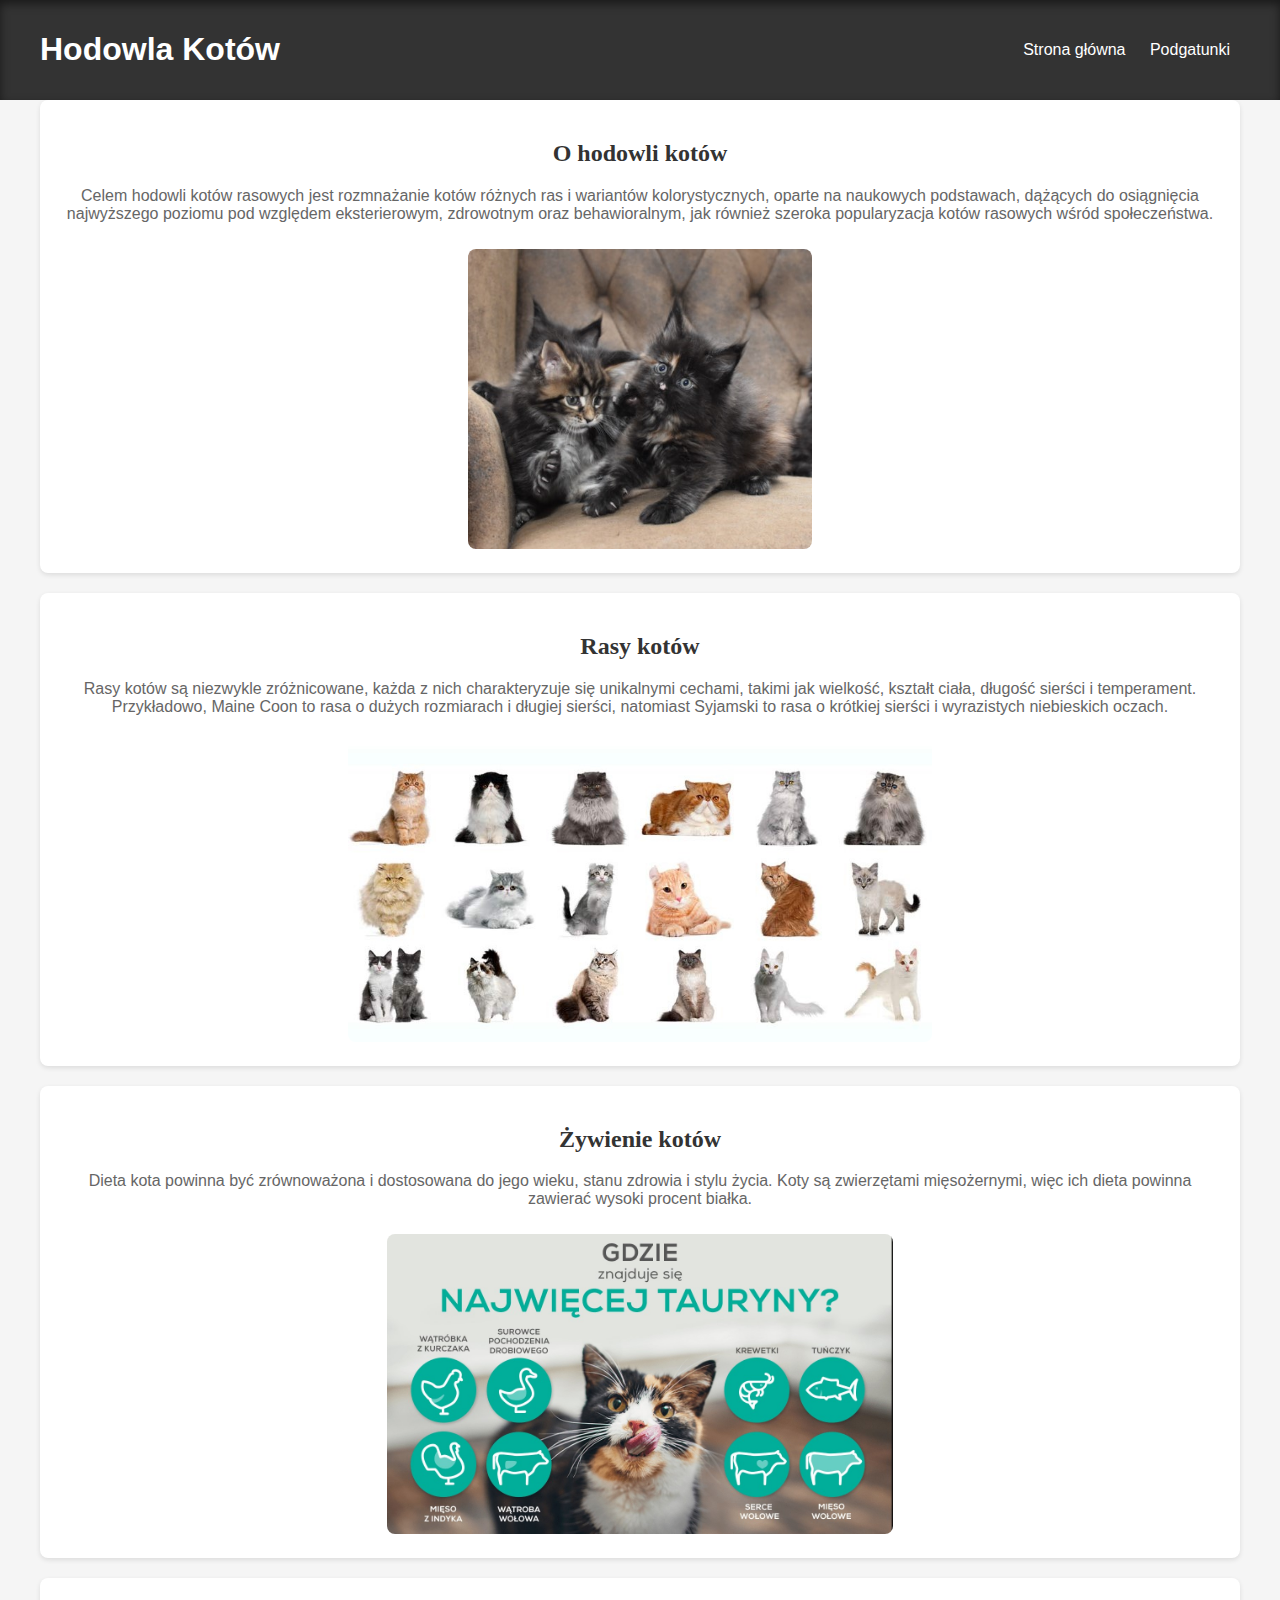
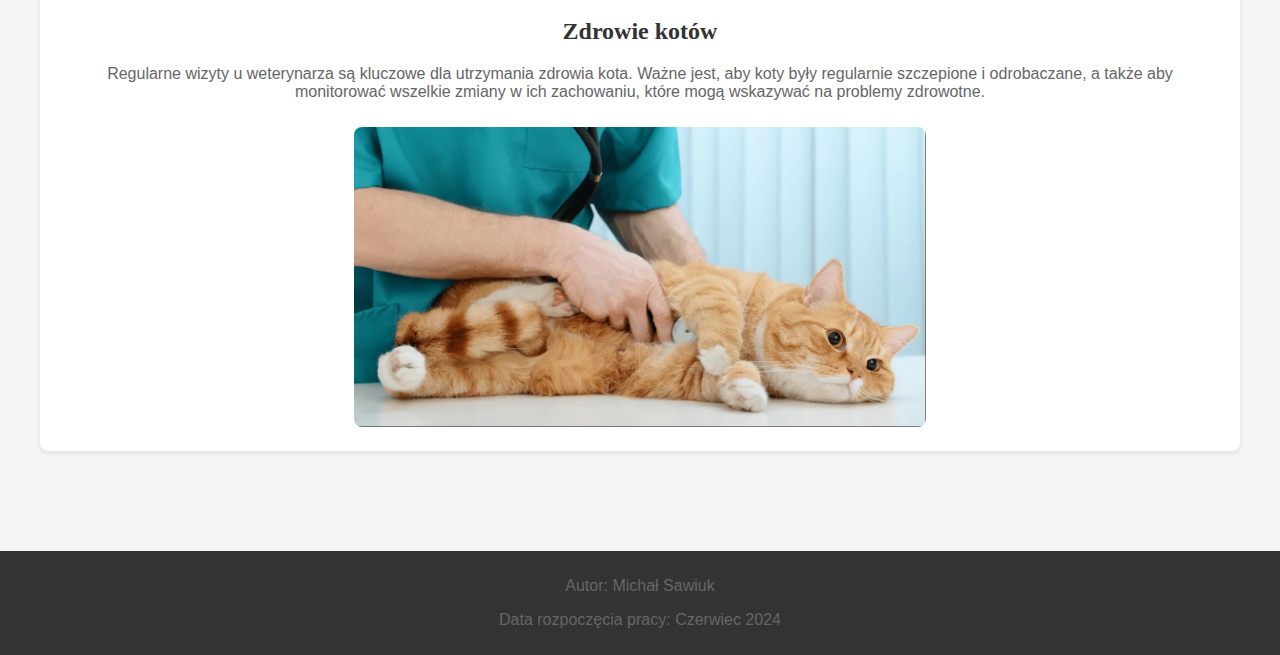
<file: poprawa P_U01 gotowa strona/index.html>
<!DOCTYPE html>
<html lang="pl">
<head>
    <meta charset="UTF-8">
    <meta name="viewport" content="width=device-width, initial-scale=1.0">
    <title>Hodowla Kotów</title>
    <link rel="stylesheet" href="style.css">
</head>
<body>
    <header>
        <div class="menu">
            <h1>Hodowla Kotów</h1>
            <nav>
                <a href="index.html">Strona główna</a>
                <a href="podgatunki.html">Podgatunki</a>
            </nav>
        </div>
    </header>
<div>

</div>
    <main>
        <section>
            <h2>O hodowli kotów</h2>
            <p>Celem hodowli kotów rasowych jest rozmnażanie kotów różnych ras i wariantów kolorystycznych, oparte na naukowych podstawach, dążących do osiągnięcia najwyższego poziomu pod względem eksterierowym, zdrowotnym oraz behawioralnym, jak również szeroka popularyzacja kotów rasowych wśród społeczeństwa.</p>
            <img src="kot1.jpg" alt="Kot 1">
        </section>
        <section>
            <h2>Rasy kotów</h2>
            <p>Rasy kotów są niezwykle zróżnicowane, każda z nich charakteryzuje się unikalnymi cechami, takimi jak wielkość, kształt ciała, długość sierści i temperament. Przykładowo, Maine Coon to rasa o dużych rozmiarach i długiej sierści, natomiast Syjamski to rasa o krótkiej sierści i wyrazistych niebieskich oczach.</p>
            <img src="kot2.jpg" alt="Kot 2">
        </section>
        <section>
            <h2>Żywienie kotów</h2>
            <p>Dieta kota powinna być zrównoważona i dostosowana do jego wieku, stanu zdrowia i stylu życia. Koty są zwierzętami mięsożernymi, więc ich dieta powinna zawierać wysoki procent białka.</p>
            <img src="kot3.jpg" alt="Kot 3">
        </section>
        <section>
            <h2>Zdrowie kotów</h2>
            <p>Regularne wizyty u weterynarza są kluczowe dla utrzymania zdrowia kota. Ważne jest, aby koty były regularnie szczepione i odrobaczane, a także aby monitorować wszelkie zmiany w ich zachowaniu, które mogą wskazywać na problemy zdrowotne.</p>
            <img src="kot4.jpg" alt="Kot 4">
        </section>
    </main>

    <footer>
        <p>Autor: Michał Sawiuk</p>
        <p>Data rozpoczęcia pracy: Czerwiec 2024</p>
    </footer>
</body>
</html>
</file>
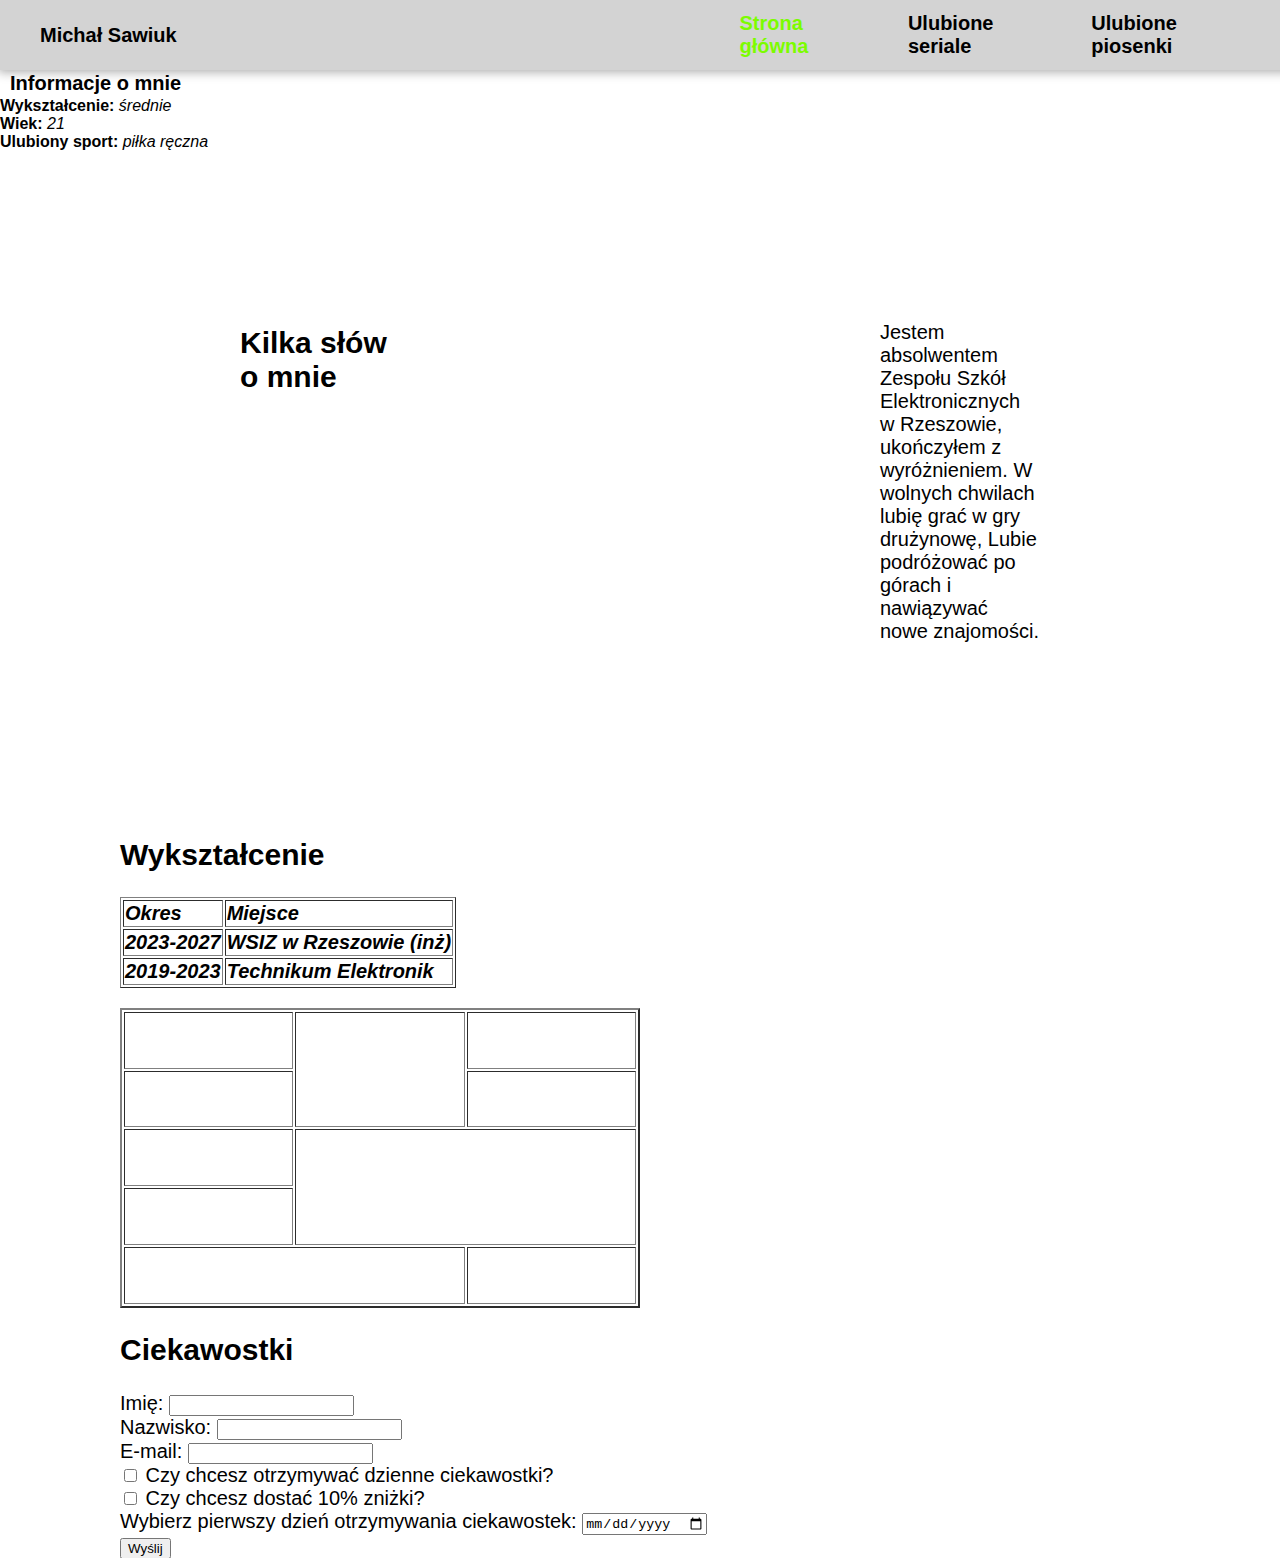
<file: Lab 2,3/Strona.html>
<!DOCTYPE html>
<html lang="pl">
<head>
    <meta charset="utf-8" />
    <meta name="viewport"
    content="width=device-width, initial-scale=1.0">
    <title>Witaj na mojej pierwszej stronie!</title>
    
    <link rel="stylesheet" type="text/css" href="css/style.css">

    </head>
<body>
    <header>
        <h1>
            Michał Sawiuk
        </h1>
        <div class="menu">
            <h1><a href="Strona.html" style="color: lawngreen; text-decoration: none;">Strona główna</a></h1>
            <h4><a href="ulubione-seriale.html" style="color:black; text-decoration: none;">Ulubione seriale</a></h4>
            <h4><a href="Ulubione-piosenki.html" style="color:black; text-decoration: none;">Ulubione piosenki</a></h4>
        </div>

    </header>
    <h1>Informacje o mnie</h1>
    <b>Wykształcenie:</b><i> średnie</i> 
    <br>
    <b>Wiek:</b><i> 21</i> 
    <br>
    <b>Ulubiony sport:</b><i> piłka ręczna</i> 
<div style="display: flex;">
        <article class="article-element">
            <h2>Kilka słów o mnie</h2>
        </article>
        <article class="article-element">
            <p>
                Jestem absolwentem Zespołu Szkół Elektronicznych w Rzeszowie, ukończyłem z wyróżnieniem. W wolnych chwilach lubię grać w gry drużynowę, Lubie podróżować po górach i nawiązywać nowe znajomości.
            </p>
        </article>
</div>
<section id="wyksztalcenie">
    <h2>
        Wykształcenie
    </h2>


<table border="1">
    <tr>
        <td><b><i>Okres</i></b></td>
        <td><b><i>Miejsce</i></b></td>
    </tr>
<tr>
    <td><b><i> 2023-2027</i></b></td>
    <td><b><i>WSIZ w Rzeszowie (inż)</i></b></td>
</tr>
<tr>
    <td><b><i>2019-2023</i></b></td>
    <td><b><i>Technikum Elektronik</i></b></td>
</tr>
</table>
<p id="Zad3">
</p>
<p id="Zad5">
</p>
<p id="Zad8">
</p>
<p id="Zad9">
</p>

<table border="2px" style="width: 50% ;height:300px ;">
    <tr>
        <td></td>
        <td rowspan="2"></td>
        <td></td>
    </tr>
    <tr>
        <td></td>
        <td></td>
    </tr>
    <tr>
        <td></td>
        <td rowspan="2" colspan="2"></td>
    </tr>
    <tr>
        <td></td>
    </tr>
    <tr>
        <td colspan="2"></td>
        <td></td>
    </tr>

</table>
<h2>
    Ciekawostki
</h2>
<form action="" method="get">
    <label for="imie">Imię:</label>
    <input type="text" id="imie" name="imie">
    <br>
    <label for="nazwisko">Nazwisko:</label>
    <input type="text" id="nazwisko" name="nazwisko">
    <br>
    <label for="email">E-mail:</label>
    <input type="email" id="email" name="email">
    <br>
    <input type="checkbox" id="ciekawostki" name="ciekawostki">
    <label for="ciekawostki">Czy chcesz otrzymywać dzienne ciekawostki?</label>
    <br>
    <input type="checkbox" id="zniżka" name="zniżka">
    <label for="zniżka">Czy chcesz dostać 10% zniżki?</label>
    <br>
    <label for="pierwszy_dzien">Wybierz pierwszy dzień otrzymywania ciekawostek:</label>
    <input type="date" id="pierwszy_dzien" name="pierwszy_dzien">
    <br>
    <input type="submit" value="Wyślij">
</form>
    <script 
    src="script.js">
    </script>
</body>
</html>
</file>
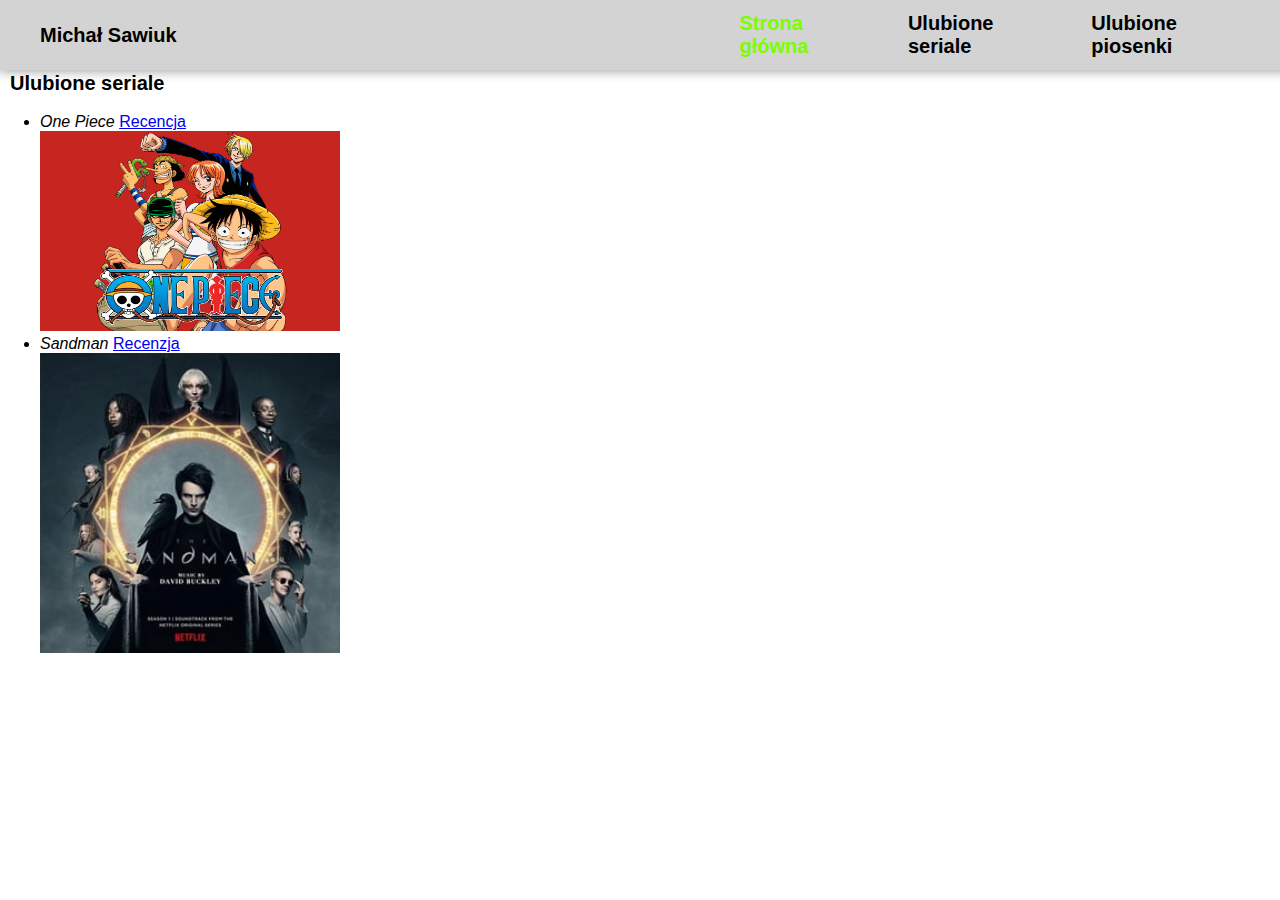
<file: Lab 2,3/ulubione-seriale.html>
<!DOCTYPE html>
<html lang="pl">
<head>
    <meta charset="utf-8" />
    <meta name="viewport"
    content="width=device-width, initial-scale=1.0">
    <title>Witaj na mojej pierwszej stronie!</title>

    <link rel="stylesheet" type="text/css" href="css/style.css">
    </head>
<body>
    <header>
        <h1>
            Michał Sawiuk
        </h1>
        <div class="menu">
            <h1><a href="Strona.html" style="color: lawngreen; text-decoration: none;">Strona główna</a></h1>
            <h4><a href="ulubione-seriale.html" style="color:black; text-decoration: none;">Ulubione seriale</a></h4>
            <h4><a href="Ulubione-piosenki.html" style="color:black; text-decoration: none;">Ulubione piosenki</a></h4>
        </div>

    </header>
    <h4>Ulubione seriale</h4>
    <ul>
        <li><i>One Piece</i>  <a href="https://anime.tanuki.pl/strony/anime/343-one-piece/rec/1834">Recencja</a></li>
        <img src="OnePiece.jpg" width="300" height="200">
        <li><i>Sandman</i> <a href="https://www.filmweb.pl/reviews/recenzja-serialu-Sandman-24337">Recenzja</a></li>
        <img src="Sandman.jpg" width="300" height="300">
    </ul>

</body>
</html>
</file>
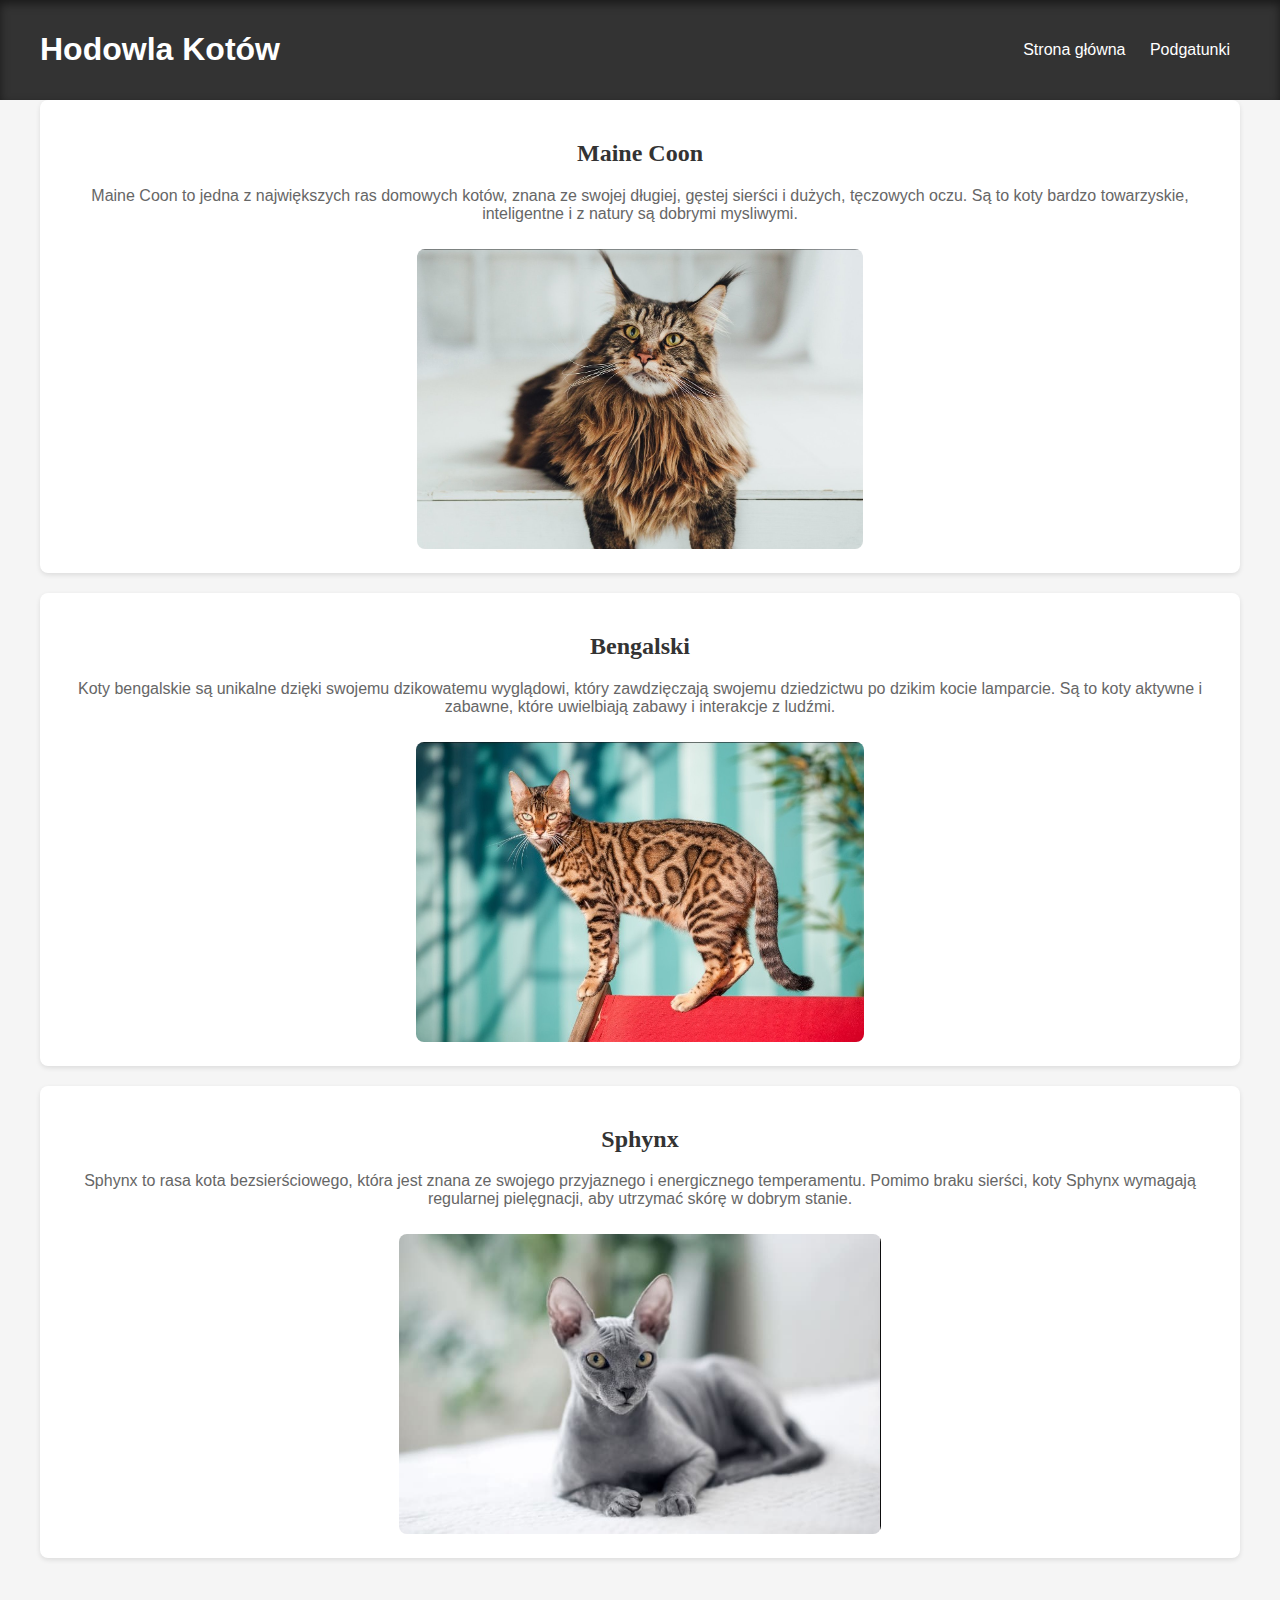
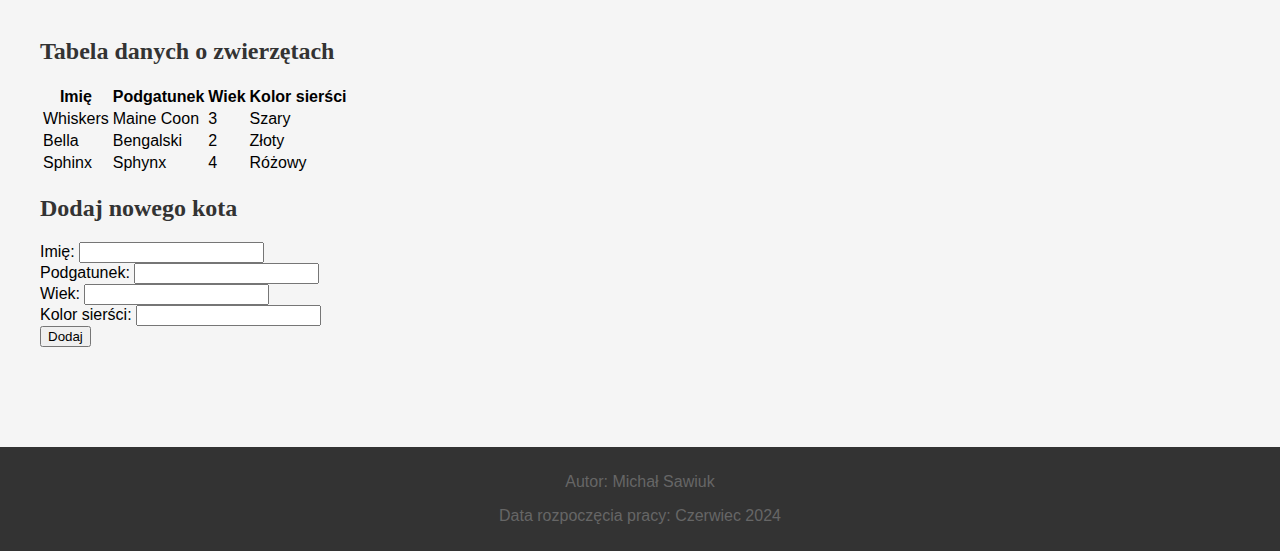
<file: poprawa P_U01 gotowa strona/podgatunki.html>
<!DOCTYPE html>
<html lang="pl">
<head>
    <meta charset="UTF-8">
    <meta name="viewport" content="width=device-width, initial-scale=1.0">
    <title>Podgatunki Kotów</title>
    <link rel="stylesheet" href="style.css">
</head>
<body>
    <header>
        <div class="menu">
            <h1>Hodowla Kotów</h1>
            <nav>
                <a href="index.html">Strona główna</a>
                <a href="podgatunki.html">Podgatunki</a>
            </nav>
        </div>
    </header>

    <main>
        <section>
            <h2>Maine Coon</h2>
            <p>Maine Coon to jedna z największych ras domowych kotów, znana ze swojej długiej, gęstej sierści i dużych, tęczowych oczu. Są to koty bardzo towarzyskie, inteligentne i z natury są dobrymi mysliwymi.</p>
            <img src="Maine Coon.jpg" alt="Kot 3">
        </section>
        <section>
            <h2>Bengalski</h2>
            <p>Koty bengalskie są unikalne dzięki swojemu dzikowatemu wyglądowi, który zawdzięczają swojemu dziedzictwu po dzikim kocie lamparcie. Są to koty aktywne i zabawne, które uwielbiają zabawy i interakcje z ludźmi.</p>
            <img src="Bengalski.jpg" alt="Kot 3">
        </section>
        <section>
            <h2>Sphynx</h2>
            <p>Sphynx to rasa kota bezsierściowego, która jest znana ze swojego przyjaznego i energicznego temperamentu. Pomimo braku sierści, koty Sphynx wymagają regularnej pielęgnacji, aby utrzymać skórę w dobrym stanie.</p>
            <img src="Sphynx.jpg" alt="Kot 3">
        </section>
        <h2>Tabela danych o zwierzętach</h2>
        <table>
            <thead>
                <tr>
                    <th>Imię</th>
                    <th>Podgatunek</th>
                    <th>Wiek</th>
                    <th>Kolor sierści</th>
                </tr>
            </thead>
            <tbody>
                <tr>
                    <td>Whiskers</td>
                    <td>Maine Coon</td>
                    <td>3</td>
                    <td>Szary</td>
                </tr>
                <tr>
                    <td>Bella</td>
                    <td>Bengalski</td>
                    <td>2</td>
                    <td>Złoty</td>
                </tr>
                <tr>
                    <td>Sphinx</td>
                    <td>Sphynx</td>
                    <td>4</td>
                    <td>Różowy</td>
                </tr>
            </tbody>
        </table>

        <h2>Dodaj nowego kota</h2>
        <form id="add-cat-form">
            <label for="name">Imię:</label>
            <input type="text" id="name" name="name" required>
            <br>
            <label for="subspecies">Podgatunek:</label>
            <input type="text" id="subspecies" name="subspecies" required>
            <br>
            <label for="age">Wiek:</label>
            <input type="number" id="age" name="age" required>
            <br>
            <label for="color">Kolor sierści:</label>
            <input type="text" id="color" name="color" required>
            <br>
            <button type="submit">Dodaj</button>
        </form>
        <p id="form-feedback"></p>
    </main>

    <footer>
        <p>Autor: Michał Sawiuk</p>
        <p>Data rozpoczęcia pracy: Czerwiec 2024</p>
    </footer>

    <script>
        document.getElementById('add-cat-form').addEventListener('submit', function(event) {
            event.preventDefault();
            var name = document.getElementById('name').value;
            var subspecies = document.getElementById('subspecies').value;
            var age = document.getElementById('age').value;
            var color = document.getElementById('color').value;

            if (name && subspecies && age && color) {
                var table = document.querySelector('table tbody');
                var newRow = table.insertRow();
                
                var nameCell = newRow.insertCell(0);
                var subspeciesCell = newRow.insertCell(1);
                var ageCell = newRow.insertCell(2);
                var colorCell = newRow.insertCell(3);
                
                nameCell.textContent = name;
                subspeciesCell.textContent = subspecies;
                ageCell.textContent = age;
                colorCell.textContent = color;

                document.getElementById('form-feedback').textContent = "Kot został dodany pomyślnie!";
                document.getElementById('add-cat-form').reset();
            } else {
                document.getElementById('form-feedback').textContent = "Proszę wypełnić wszystkie pola.";
            }
        });
        
    </script>
</body>
</html>
</file>
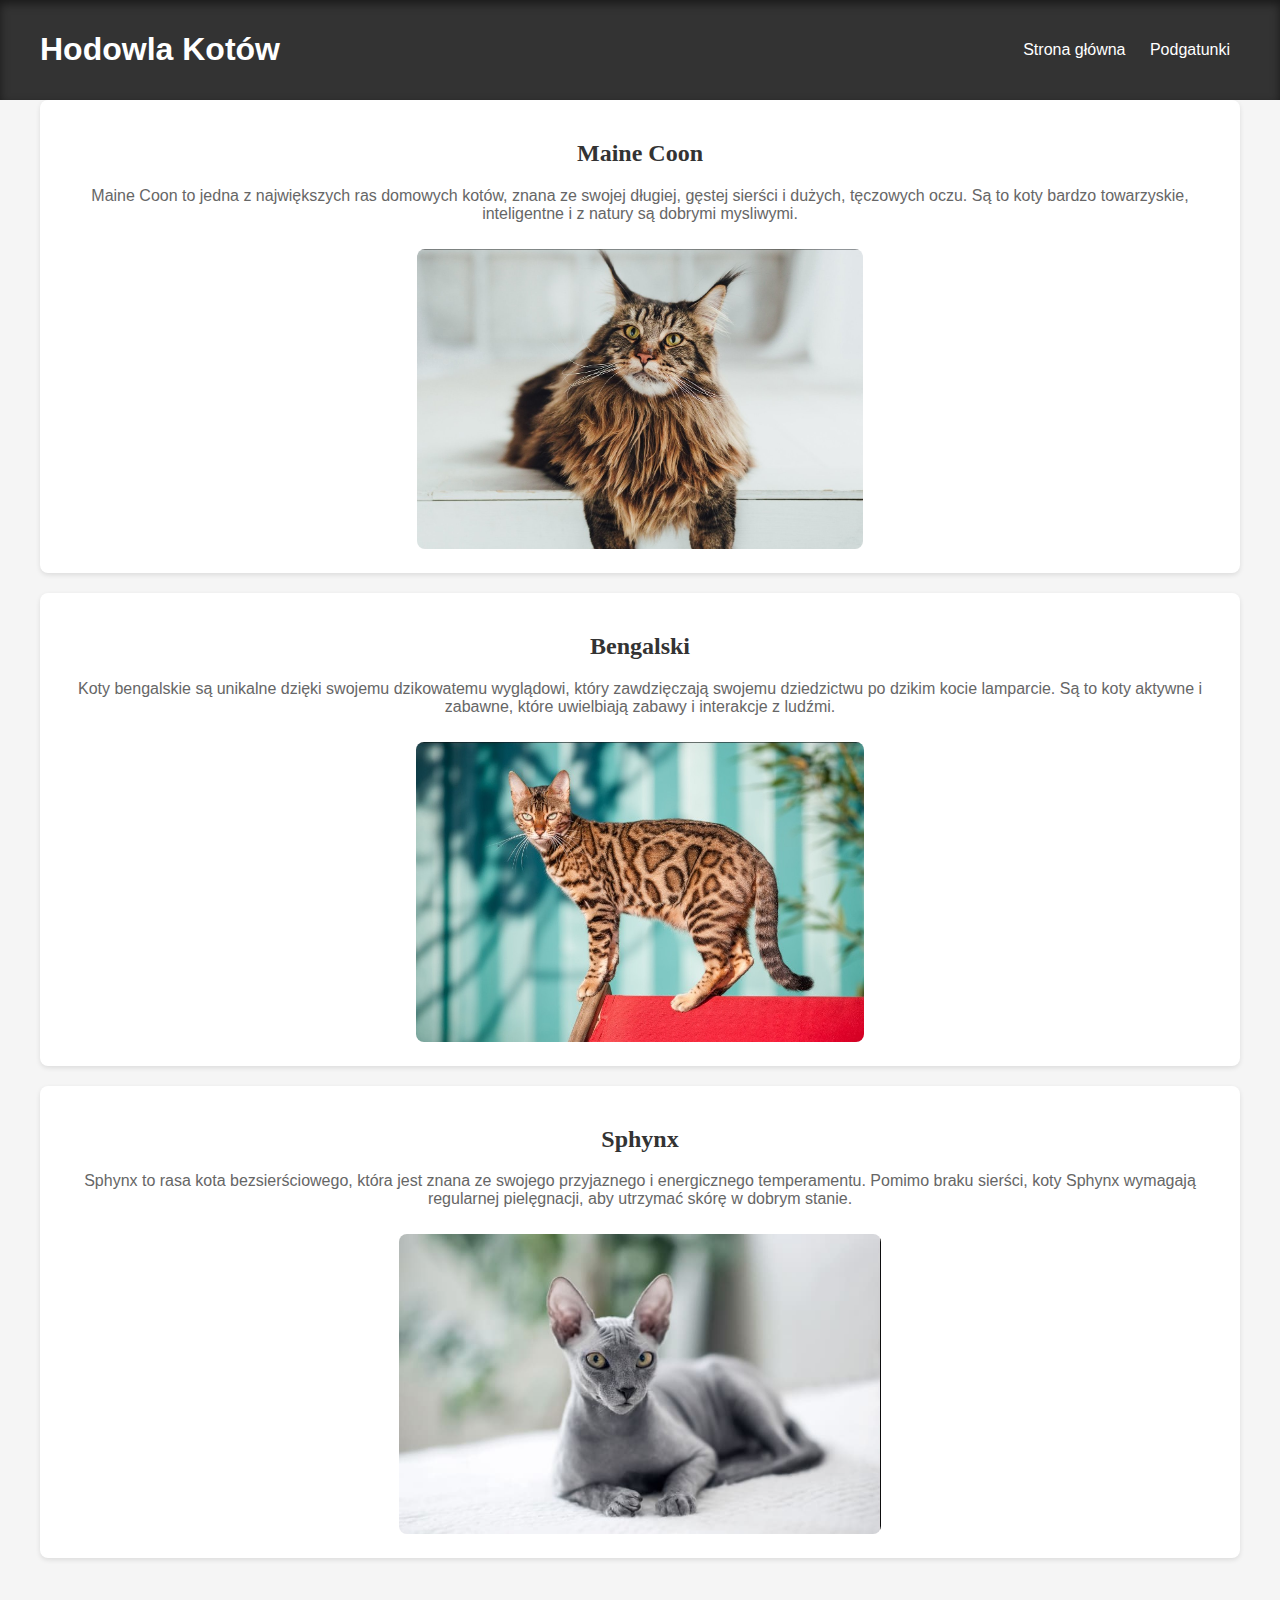
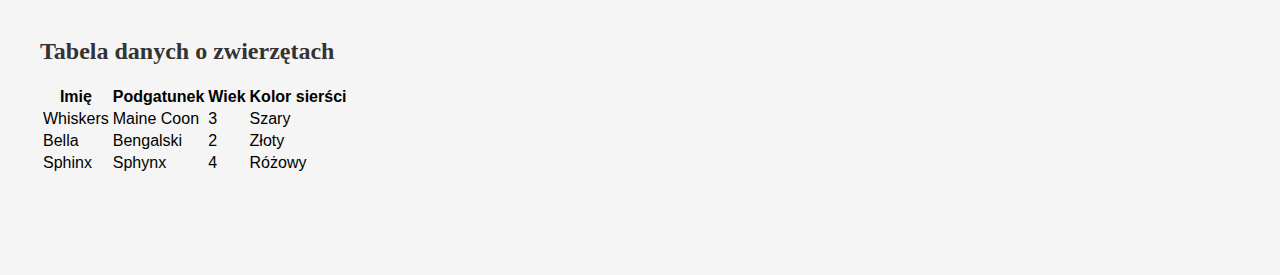
<file: Poprawa P_U01 zad 1,2,3/podgatunki.html>
<!DOCTYPE html>
<html lang="pl">
<head>
    <meta charset="UTF-8">
    <meta name="viewport" content="width=device-width, initial-scale=1.0">
    <title>Podgatunki Kotów</title>
    <link rel="stylesheet" href="style.css">
</head>
<body>
    <header>
        <div class="menu">
            <h1>Hodowla Kotów</h1>
            <nav>
                <a href="index.html">Strona główna</a>
                <a href="podgatunki.html">Podgatunki</a>
            </nav>
        </div>
    </header>

    <main>
        <section>
            <h2>Maine Coon</h2>
            <p>Maine Coon to jedna z największych ras domowych kotów, znana ze swojej długiej, gęstej sierści i dużych, tęczowych oczu. Są to koty bardzo towarzyskie, inteligentne i z natury są dobrymi mysliwymi.</p>
            <img src="Maine Coon.jpg" alt="Kot 3">
        </section>
        <section>
            <h2>Bengalski</h2>
            <p>Koty bengalskie są unikalne dzięki swojemu dzikowatemu wyglądowi, który zawdzięczają swojemu dziedzictwu po dzikim kocie lamparcie. Są to koty aktywne i zabawne, które uwielbiają zabawy i interakcje z ludźmi.</p>
            <img src="Bengalski.jpg" alt="Kot 3">
        </section>
        <section>
            <h2>Sphynx</h2>
            <p>Sphynx to rasa kota bezsierściowego, która jest znana ze swojego przyjaznego i energicznego temperamentu. Pomimo braku sierści, koty Sphynx wymagają regularnej pielęgnacji, aby utrzymać skórę w dobrym stanie.</p>
            <img src="Sphynx.jpg" alt="Kot 3">
        </section>
        <h2>Tabela danych o zwierzętach</h2>
        <table>
            <thead>
                <tr>
                    <th>Imię</th>
                    <th>Podgatunek</th>
                    <th>Wiek</th>
                    <th>Kolor sierści</th>
                </tr>
            </thead>
            <tbody>
                <tr>
                    <td>Whiskers</td>
                    <td>Maine Coon</td>
                    <td>3</td>
                    <td>Szary</td>
                </tr>
                <tr>
                    <td>Bella</td>
                    <td>Bengalski</td>
                    <td>2</td>
                    <td>Złoty</td>
                </tr>
                <tr>
                    <td>Sphinx</td>
                    <td>Sphynx</td>
                    <td>4</td>
                    <td>Różowy</td>
                </tr>
            </tbody>
        </table>
    </script>
</body>
</html>
</file>
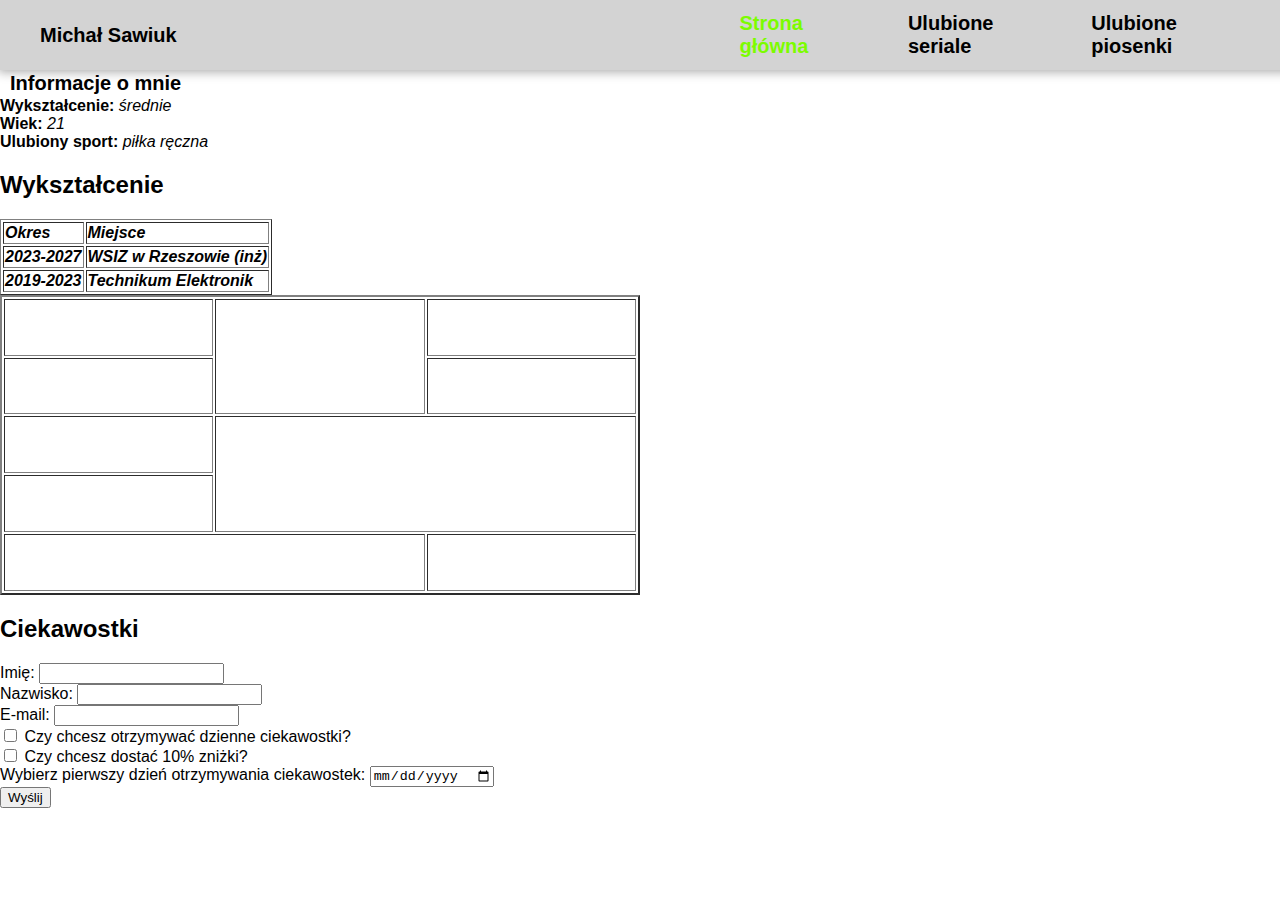
<file: Programowanie strona/Strona.html>
<!DOCTYPE html>
<html lang="pl">
<head>
    <meta charset="utf-8" />
    <meta name="viewport"
    content="width=device-width, initial-scale=1.0">
    <title>Witaj na mojej pierwszej stronie!</title>
    <style>
        body{
            margin:0 ;
            padding:0 ;
            font-family: "Inter", sans-serif;
            box-sizing: border-box;
            z-index: 1 ;
        }
        h1, h4 {
            margin: 0;
            font-size:20px ;
            padding: 2px 10px;
        }
        header{
            position: static;
            width: 105%;
            background-color: lightgray;
            margin-top:0 ;
            margin-left:0 ;
            display: flex;
            flex-direction: row;
            align-items: center;
            justify-content: space-between;
            box-shadow:0 0 10px 2px #aaa ;
            padding:10px 30px ;
            z-index:100 ;
        }
        .menu{
            display: flex;
            flex-direction: row;
            align-items: flex-end;
            justify-content: center;
            max-width: 80%;
            margin-right: 120px;
            margin-left: 50px;
            gap: 5% ;
        }
    </style>

    </head>
<body>
    <header>
        <h1>
            Michał Sawiuk
        </h1>
        <div class="menu">
            <h1><a href="Strona.html" style="color: lawngreen; text-decoration: none;">Strona główna</a></h1>
            <h4><a href="ulubione-seriale.html" style="color:black; text-decoration: none;">Ulubione seriale</a></h4>
            <h4><a href="Ulubione-piosenki.html" style="color:black; text-decoration: none;">Ulubione piosenki</a></h4>
        </div>

    </header>
    <h1>Informacje o mnie</h1>
    <b>Wykształcenie:</b><i> średnie</i> 
    <br>
    <b>Wiek:</b><i> 21</i> 
    <br>
    <b>Ulubiony sport:</b><i> piłka ręczna</i> 
<section id="wyksztalcenie">
    <h2>
        Wykształcenie
    </h2>

<table border="1">
    <tr>
        <td><b><i>Okres</i></b></td>
        <td><b><i>Miejsce</i></b></td>
    </tr>
<tr>
    <td><b><i> 2023-2027</i></b></td>
    <td><b><i>WSIZ w Rzeszowie (inż)</i></b></td>
</tr>
<tr>
    <td><b><i>2019-2023</i></b></td>
    <td><b><i>Technikum Elektronik</i></b></td>
</tr>
</table>

<table border="2px" style="width: 50% ;height:300px ;">
    <tr>
        <td></td>
        <td rowspan="2"></td>
        <td></td>
    </tr>
    <tr>
        <td></td>
        <td></td>
    </tr>
    <tr>
        <td></td>
        <td rowspan="2" colspan="2"></td>
    </tr>
    <tr>
        <td></td>
    </tr>
    <tr>
        <td colspan="2"></td>
        <td></td>
    </tr>

</table>
<h2>
    Ciekawostki
</h2>
<form action="" method="get">
    <label for="imie">Imię:</label>
    <input type="text" id="imie" name="imie">
    <br>
    <label for="nazwisko">Nazwisko:</label>
    <input type="text" id="nazwisko" name="nazwisko">
    <br>
    <label for="email">E-mail:</label>
    <input type="email" id="email" name="email">
    <br>
    <input type="checkbox" id="ciekawostki" name="ciekawostki">
    <label for="ciekawostki">Czy chcesz otrzymywać dzienne ciekawostki?</label>
    <br>
    <input type="checkbox" id="zniżka" name="zniżka">
    <label for="zniżka">Czy chcesz dostać 10% zniżki?</label>
    <br>
    <label for="pierwszy_dzien">Wybierz pierwszy dzień otrzymywania ciekawostek:</label>
    <input type="date" id="pierwszy_dzien" name="pierwszy_dzien">
    <br>
    <input type="submit" value="Wyślij">
</form>
</body>
</html>
</file>
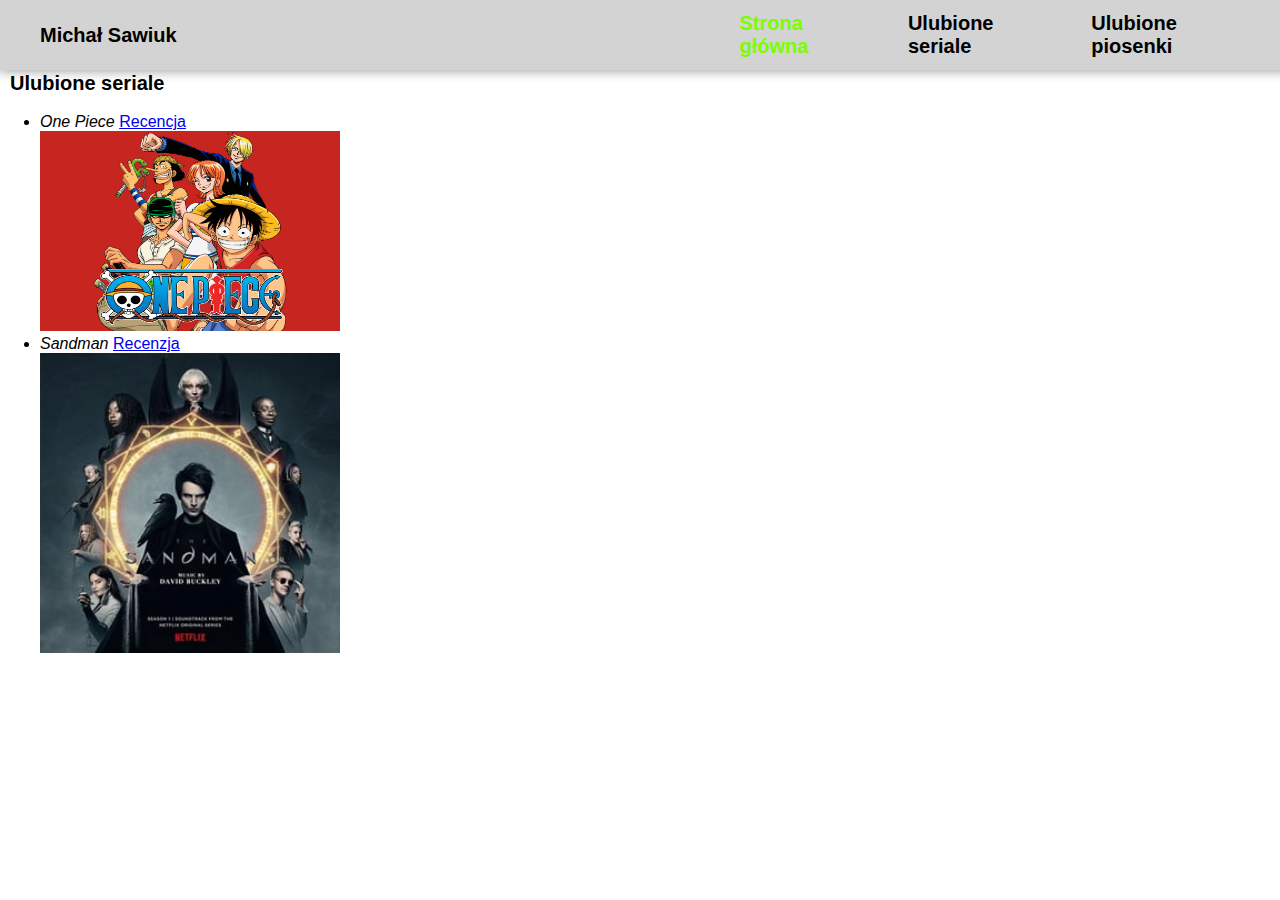
<file: Programowanie strona/ulubione-seriale.html>
<!DOCTYPE html>
<html lang="pl">
<head>
    <meta charset="utf-8" />
    <meta name="viewport"
    content="width=device-width, initial-scale=1.0">
    <title>Witaj na mojej pierwszej stronie!</title>
    <style>
        body{
            margin:0 ;
            padding:0 ;
            font-family: "Inter", sans-serif;
            box-sizing: border-box;
            z-index: 1 ;
        }
        h1, h4 {
            margin: 0;
            font-size:20px ;
            padding: 2px 10px;
        }
        header{
            position: static;
            width: 105%;
            background-color: lightgray;
            margin-top:0 ;
            margin-left:0 ;
            display: flex;
            flex-direction: row;
            align-items: center;
            justify-content: space-between;
            box-shadow:0 0 10px 2px #aaa ;
            padding:10px 30px ;
            z-index:100 ;
        }
        .menu{
            display: flex;
            flex-direction: row;
            align-items: flex-end;
            justify-content: center;
            max-width: 80%;
            margin-right: 120px;
            margin-left: 50px;
            gap: 5% ;
        }
    </style>

    </head>
<body>
    <header>
        <h1>
            Michał Sawiuk
        </h1>
        <div class="menu">
            <h1><a href="Strona.html" style="color: lawngreen; text-decoration: none;">Strona główna</a></h1>
            <h4><a href="ulubione-seriale.html" style="color:black; text-decoration: none;">Ulubione seriale</a></h4>
            <h4><a href="Ulubione-piosenki.html" style="color:black; text-decoration: none;">Ulubione piosenki</a></h4>
        </div>

    </header>
    <h4>Ulubione seriale</h4>
    <ul>
        <li><i>One Piece</i>  <a href="https://anime.tanuki.pl/strony/anime/343-one-piece/rec/1834">Recencja</a></li>
        <img src="OnePiece.jpg" width="300" height="200">
        <li><i>Sandman</i> <a href="https://www.filmweb.pl/reviews/recenzja-serialu-Sandman-24337">Recenzja</a></li>
        <img src="Sandman.jpg" width="300" height="300">
    </ul>

</body>
</html>
</file>
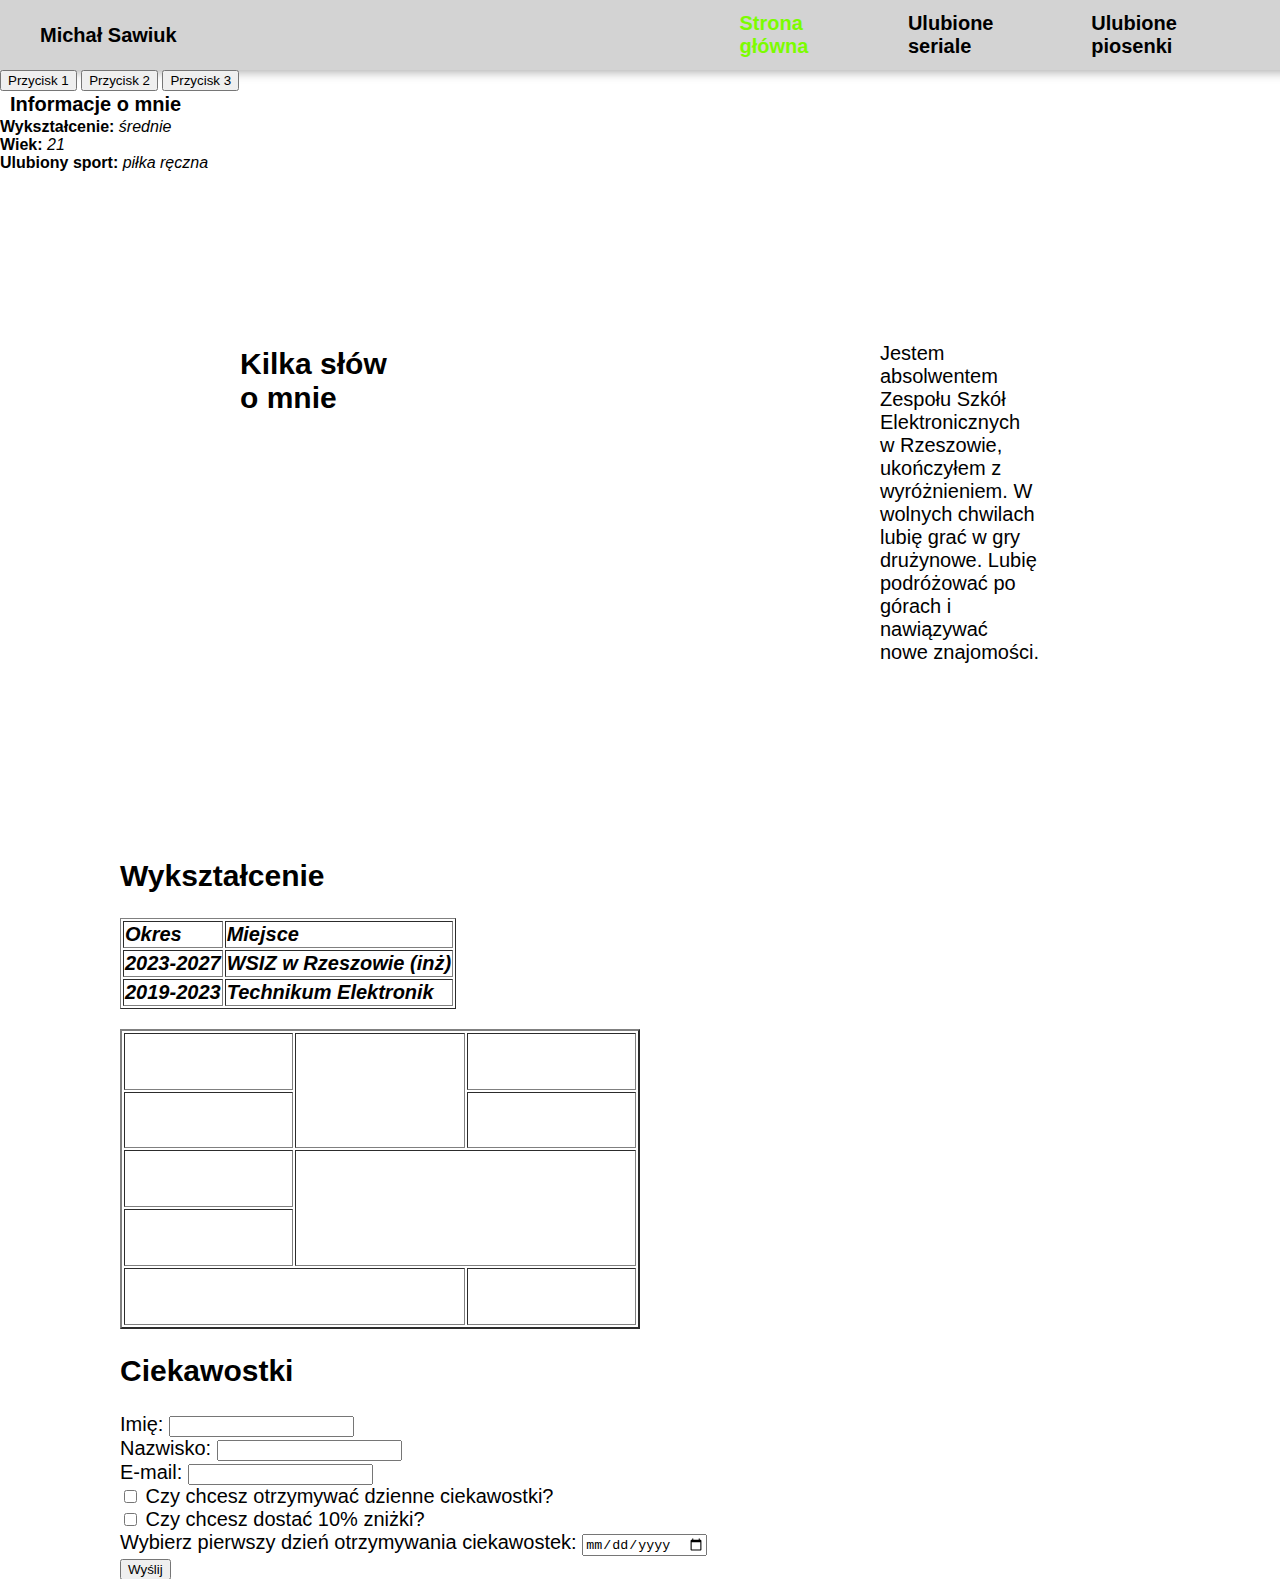
<file: strona - lab4(początek)/Strona.html>
<!DOCTYPE html>
<html lang="pl">
<head>
    <meta charset="utf-8" />
    <meta name="viewport"
    content="width=device-width, initial-scale=1.0">
    <title>Witaj na mojej pierwszej stronie!</title>
    
    <link rel="stylesheet" type="text/css" href="css/style.css">

    </head>
<body>
    <header>
        <h1>
            Michał Sawiuk
        </h1>
        <div class="menu">
            <h1><a href="Strona.html" style="color: lawngreen; text-decoration: none;">Strona główna</a></h1>
            <h4><a href="ulubione-seriale.html" style="color:black; text-decoration: none;">Ulubione seriale</a></h4>
            <h4><a href="Ulubione-piosenki.html" style="color:black; text-decoration: none;">Ulubione piosenki</a></h4>
        </div>

    </header>
    <div>
    <button class="btn" id="btn-ex4">Przycisk 1</button>
    <button class="btn" id="btn-ex4">Przycisk 2</button>
    <button class="btn" id="btn-ex4">Przycisk 3</button>
    </div>
    <h1>Informacje o mnie</h1>
    <b>Wykształcenie:</b><i> średnie</i> 
    <br>
    <b>Wiek:</b><i> 21</i> 
    <br>
    <b>Ulubiony sport:</b><i> piłka ręczna</i> 
<div style="display: flex;">
        <article class="article-element">
            <h2>Kilka słów o mnie</h2>
        </article>
        <article class="article-element">
            <p>
                Jestem absolwentem Zespołu Szkół Elektronicznych w Rzeszowie, ukończyłem z wyróżnieniem. W wolnych chwilach lubię grać w gry drużynowe. Lubię podróżować po górach i nawiązywać nowe znajomości.
            </p>
        </article>
</div>
<section id="wyksztalcenie">
    <h2>
        Wykształcenie
    </h2>


<table border="1">
    <tr>
        <td><b><i>Okres</i></b></td>
        <td><b><i>Miejsce</i></b></td>
    </tr>
<tr>
    <td><b><i> 2023-2027</i></b></td>
    <td><b><i>WSIZ w Rzeszowie (inż)</i></b></td>
</tr>
<tr>
    <td><b><i>2019-2023</i></b></td>
    <td><b><i>Technikum Elektronik</i></b></td>
</tr>
</table>
<p id="Zad3">
</p>
<p id="Zad5">
</p>
<p id="Zad8">
</p>
<p id="Zad9">
</p>

<table border="2px" style="width: 50% ;height:300px ;">
    <tr>
        <td></td>
        <td rowspan="2"></td>
        <td></td>
    </tr>
    <tr>
        <td></td>
        <td></td>
    </tr>
    <tr>
        <td></td>
        <td rowspan="2" colspan="2"></td>
    </tr>
    <tr>
        <td></td>
    </tr>
    <tr>
        <td colspan="2"></td>
        <td></td>
    </tr>

</table>
<h2>
    Ciekawostki
</h2>
<form action="" method="get">
    <label for="imie">Imię:</label>
    <input type="text" id="imie" name="imie">
    <br>
    <label for="nazwisko">Nazwisko:</label>
    <input type="text" id="nazwisko" name="nazwisko">
    <br>
    <label for="email">E-mail:</label>
    <input type="email" id="email" name="email">
    <br>
    <input type="checkbox" id="ciekawostki" name="ciekawostki">
    <label for="ciekawostki">Czy chcesz otrzymywać dzienne ciekawostki?</label>
    <br>
    <input type="checkbox" id="zniżka" name="zniżka">
    <label for="zniżka">Czy chcesz dostać 10% zniżki?</label>
    <br>
    <label for="pierwszy_dzien">Wybierz pierwszy dzień otrzymywania ciekawostek:</label>
    <input type="date" id="pierwszy_dzien" name="pierwszy_dzien">
    <br>
    <input type="submit" value="Wyślij">
</form>
    <script 
    src="script.js">
    </script>
</body>
</html>
</file>
<file: poprawa P_U01 gotowa strona/style.css>
body {
    font-family: Arial, sans-serif;
    margin: 0;
    padding: 0;
    background-color: #f5f5f5;
}

header {
    background-color: #333;
    color: #fff;
    padding: 10px 0;
    position: fixed;
    width: 100%;
    top: 0;
    box-shadow: inset 0px 4px 10px rgba(0, 0, 0, 0.5); 
    z-index: 1000; 
}

header .menu {
    display: flex;
    justify-content: space-between;
    align-items: center;
    max-width: 1200px;
    margin: 0 auto;
    padding: 0 20px;
}

header nav a {
    color: #fff;
    text-decoration: none;
    margin: 0 10px;
}

header nav a:hover {
    text-decoration: underline;
}

main {
    margin-top: 100px; 
    max-width: 1200px;
    margin: 100px auto 20px; 
    padding: 0 20px;
    margin-bottom: 100px; 
}

section {
    background-color: #fff;
    padding: 20px;
    margin-bottom: 20px;
    border-radius: 8px;
    box-shadow: 0px 2px 5px rgba(0, 0, 0, 0.1);
    text-align: center;
}

section:first-of-type {
    margin-top: 40px; 
}

section:last-of-type {
    margin-bottom: 80px; 
}

section img {
    max-width: 100%;
    width: auto;
    height: auto;
    border-radius: 8px;
    margin-top: 10px;
    max-height: 300px; 
}

h2 {
    font-family: 'Georgia', serif;
    color: #333;
}

p {
    font-family: 'Arial', sans-serif;
    color: #666;
}

footer {
    background-color: #333;
    color: #fff;
    text-align: center;
    padding: 10px 0;
    position: relative;
    width: 100%;
    bottom: 0;
    margin-top: 20px; 
}
</file>
<file: Lab 2,3/css/style.css>
body{
    margin:0 ;
    padding:0 ;
    font-family: "Inter", sans-serif;
    box-sizing: border-box;
    z-index: 1 ;
}
h1, h4 {
    margin: 0;
    font-size:20px ;
    padding: 2px 10px;
}
header{
    position: static;
    width: 105%;
    background-color: lightgray;
    margin-top:0 ;
    margin-left:0 ;
    display: flex;
    flex-direction: row;
    align-items: center;
    justify-content: space-between;
    box-shadow:0 0 10px 2px #aaa ;
    padding:10px 30px ;
    z-index:100 ;
}
.menu{
    display: flex;
    flex-direction: row;
    align-items: flex-end;
    justify-content: center;
    max-width: 80%;
    margin-right: 120px;
    margin-left: 50px;
    gap: 5% ;
}
article, section {
    display: block;
    margin: 0 120px;
    font-size: 20px;
}
article {
    position: relative;
    display: fixed;
    flex-direction: row;
    align-items: center;
    justify-content: center;
    padding: 150px 120px;
}
.article-element {
    width: 50%;
}
footer {
    text-align: center;
    padding: 20px;
    background-color: #333;
    color: #f8f9fa;
    font-size: 16px;
    border-top: 1px solid #f8f9fa;
}

body[ulubione-seriale] {
    font-family: Arial, sans-serif;
    background-color: #f4f4f4;
    color: #333;
    line-height: 1.6;
}

body[Ulubione-piosenki] {
    font-family: 'Times New Roman', Times, serif;
    background-color: #fff;
    color: #555;
    line-height: 1.8;
}
</file>
<file: Poprawa P_U01 zad 1,2,3/style.css>
body {
    font-family: Arial, sans-serif;
    margin: 0;
    padding: 0;
    background-color: #f5f5f5;
}

header {
    background-color: #333;
    color: #fff;
    padding: 10px 0;
    position: fixed;
    width: 100%;
    top: 0;
    box-shadow: inset 0px 4px 10px rgba(0, 0, 0, 0.5); 
    z-index: 1000; 
}

header .menu {
    display: flex;
    justify-content: space-between;
    align-items: center;
    max-width: 1200px;
    margin: 0 auto;
    padding: 0 20px;
}

header nav a {
    color: #fff;
    text-decoration: none;
    margin: 0 10px;
}

header nav a:hover {
    text-decoration: underline;
}

main {
    margin-top: 100px; 
    max-width: 1200px;
    margin: 100px auto 20px; 
    padding: 0 20px;
    margin-bottom: 100px; 
}

section {
    background-color: #fff;
    padding: 20px;
    margin-bottom: 20px;
    border-radius: 8px;
    box-shadow: 0px 2px 5px rgba(0, 0, 0, 0.1);
    text-align: center;
}

section:first-of-type {
    margin-top: 40px; 
}

section:last-of-type {
    margin-bottom: 80px; 
}

section img {
    max-width: 100%;
    width: auto;
    height: auto;
    border-radius: 8px;
    margin-top: 10px;
    max-height: 300px; 
}

h2 {
    font-family: 'Georgia', serif;
    color: #333;
}

p {
    font-family: 'Arial', sans-serif;
    color: #666;
}

footer {
    background-color: #333;
    color: #fff;
    text-align: center;
    padding: 10px 0;
    position: relative;
    width: 100%;
    bottom: 0;
    margin-top: 20px; 
}
</file>
<file: strona - lab4(początek)/css/style.css>
body{
    margin:0 ;
    padding:0 ;
    font-family: "Inter", sans-serif;
    box-sizing: border-box;
    z-index: 1 ;
}
h1, h4 {
    margin: 0;
    font-size:20px ;
    padding: 2px 10px;
}
header{
    position: static;
    width: 105%;
    background-color: lightgray;
    margin-top:0 ;
    margin-left:0 ;
    display: flex;
    flex-direction: row;
    align-items: center;
    justify-content: space-between;
    box-shadow:0 0 10px 2px #aaa ;
    padding:10px 30px ;
    z-index:100 ;
}
.menu{
    display: flex;
    flex-direction: row;
    align-items: flex-end;
    justify-content: center;
    max-width: 80%;
    margin-right: 120px;
    margin-left: 50px;
    gap: 5% ;
}
article, section {
    display: block;
    margin: 0 120px;
    font-size: 20px;
}
article {
    position: relative;
    display: fixed;
    flex-direction: row;
    align-items: center;
    justify-content: center;
    padding: 150px 120px;
}
.article-element {
    width: 50%;
}
footer {
    text-align: center;
    padding: 20px;
    background-color: #333;
    color: #f8f9fa;
    font-size: 16px;
    border-top: 1px solid #f8f9fa;
}

body[ulubione-seriale] {
    font-family: Arial, sans-serif;
    background-color: #f4f4f4;
    color: #333;
    line-height: 1.6;
}

body[Ulubione-piosenki] {
    font-family: 'Times New Roman', Times, serif;
    background-color: #fff;
    color: #555;
    line-height: 1.8;
}
</file>
